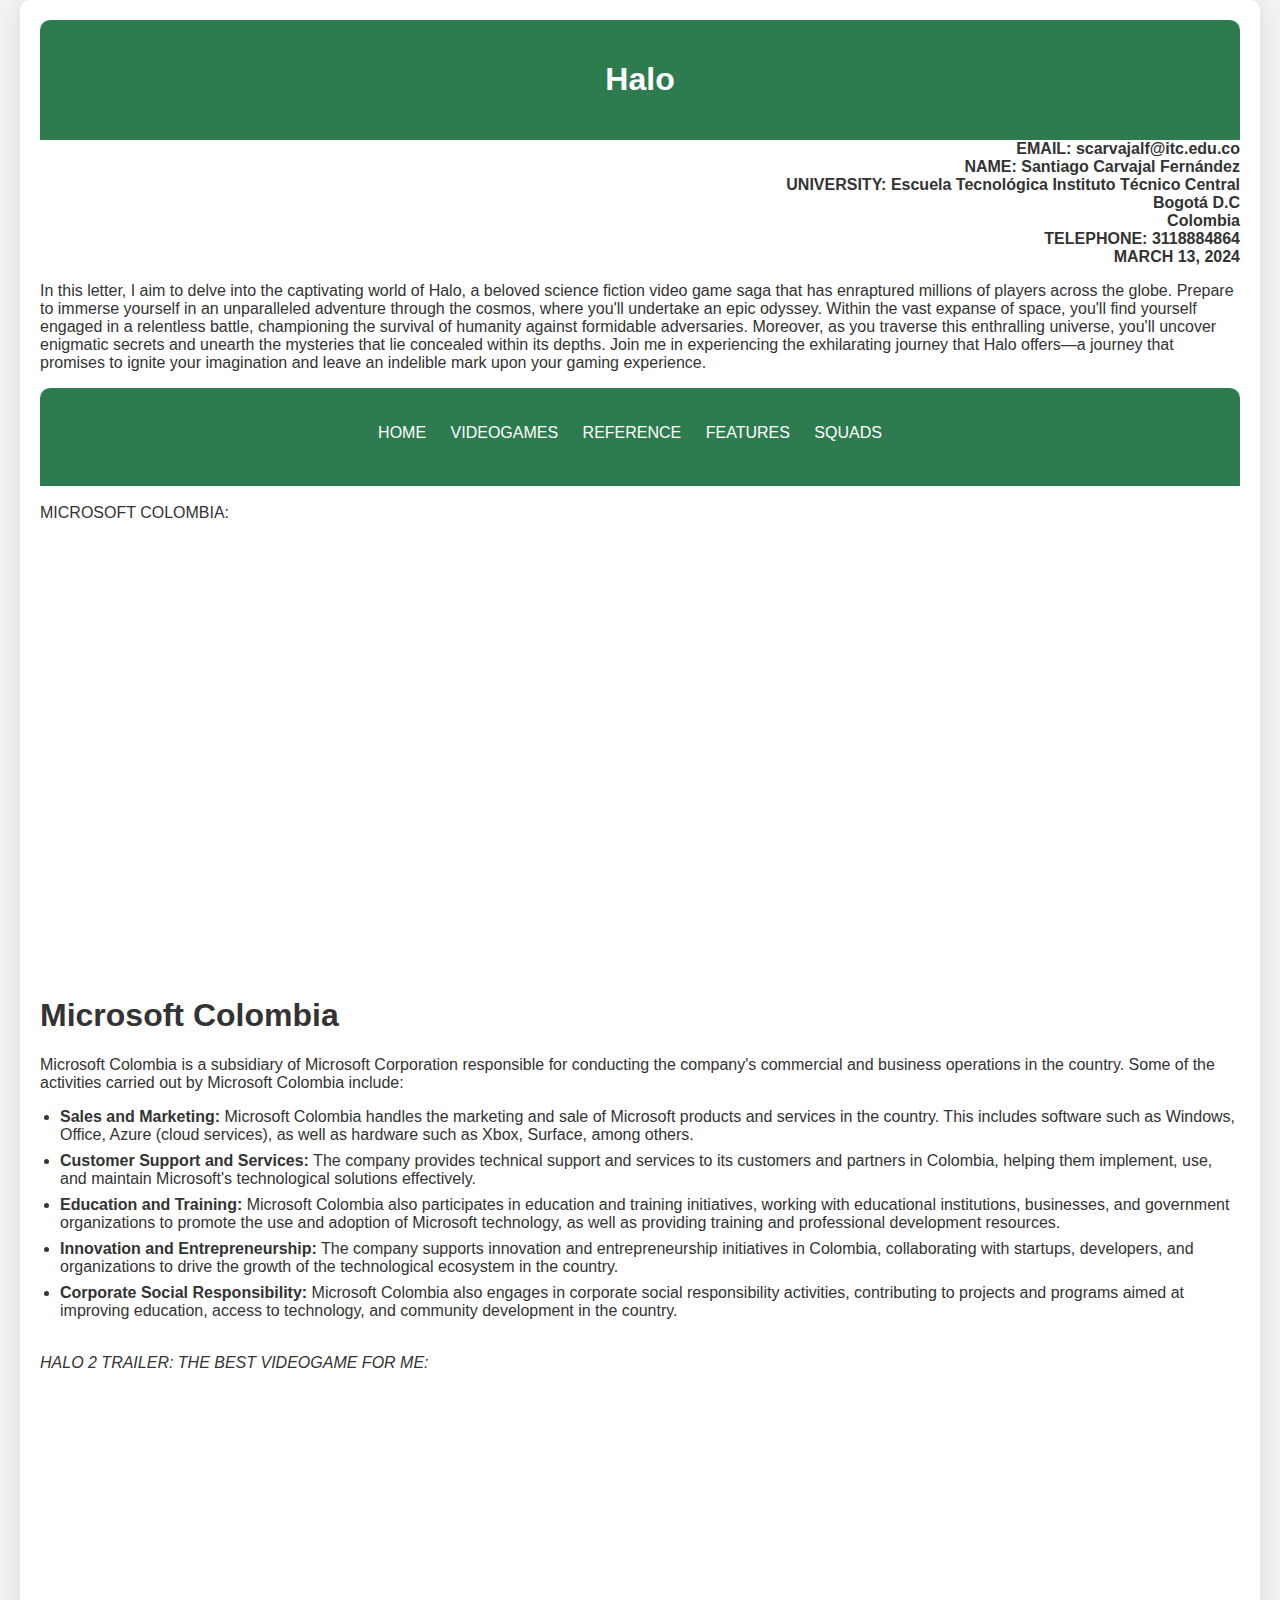
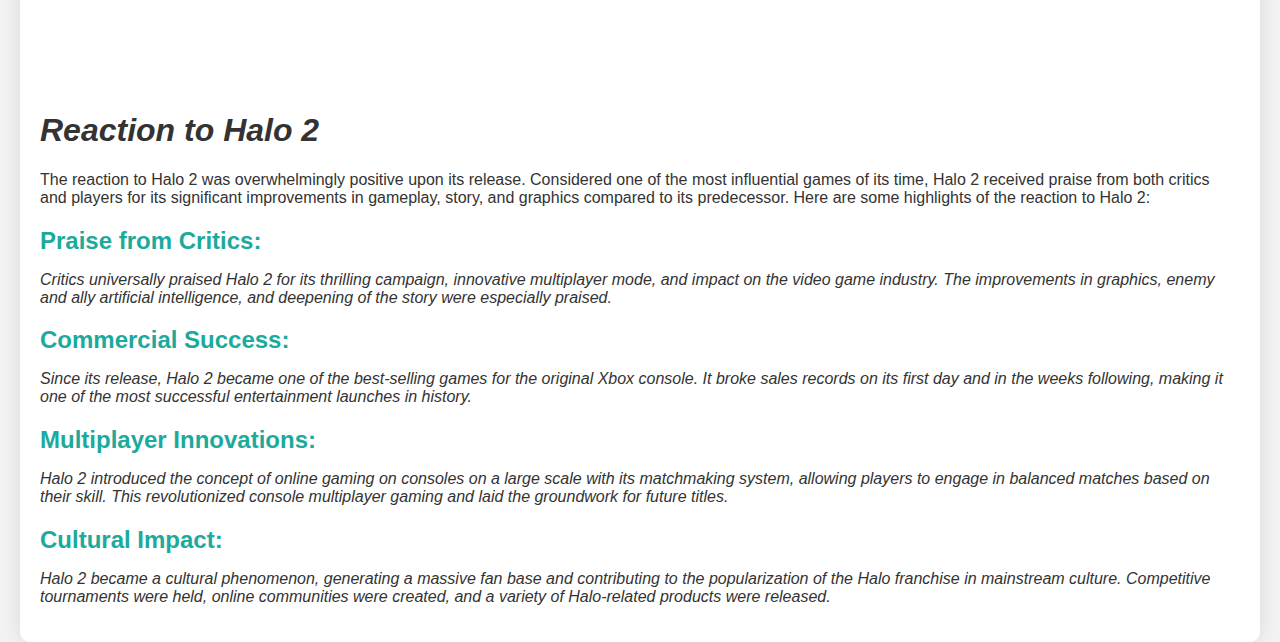
<file: index.html>
<!DOCTYPE html>
<html lang="en-US">

<head>
    <meta charset="UTF-8">
    <title>Halo:</title>
    <link rel="stylesheet" href="css/Styles.css">
</head>

<body>
    <div class="container">
        <header>
            <h1>Halo</h1>
        </header>

        <div id="contact-info" class="align-right">
            <strong>EMAIL:</strong> scarvajalf@itc.edu.co <br>
            <strong>NAME:</strong> Santiago Carvajal Fernández <br>
            <strong>UNIVERSITY:</strong> Escuela Tecnológica Instituto Técnico Central
            <br> Bogotá D.C
            <br> Colombia
            <br><strong>TELEPHONE:</strong> 3118884864
            <br><strong>MARCH 13, 2024</strong>
        </div>

        <p>
            In this letter, I aim to delve into the captivating world of Halo, a beloved science fiction video game saga
            that has enraptured millions of players across the globe. Prepare to immerse yourself in an unparalleled
            adventure through the cosmos, where you'll undertake an epic odyssey. Within the vast expanse of space,
            you'll find yourself engaged in a relentless battle, championing the survival of humanity against formidable
            adversaries. Moreover, as you traverse this enthralling universe, you'll uncover enigmatic secrets and
            unearth the mysteries that lie concealed within its depths. Join me in experiencing the exhilarating journey
            that Halo offers—a journey that promises to ignite your imagination and leave an indelible mark upon your
            gaming experience.
        </p>

        <header>
            <nav>
                <ul>
                    <li><a href="index.html">HOME</a></li>
            <li><a href="videogames.html">VIDEOGAMES</a></li>
            <li><a href="reference.html">REFERENCE</a></li>
            <li><a href="features.html">FEATURES</a></li>
            <li><a href="squads.html">SQUADS</a></li>
                </ul>
            </nav>
        </header>

        <br>MICROSOFT COLOMBIA:<br>
        <iframe
            src="https://www.google.com/maps/embed?pb=!1m14!1m8!1m3!1d254526.29885222044!2d-74.3137407!3d4.5987842!3m2!1i1024!2i768!4f13.1!3m3!1m2!1s0x8e3f9a8dce07315b%3A0x16676fbc97fcebc6!2sMicrosoft%20Colombia!5e0!3m2!1ses-419!2sco!4v1711045958250!5m2!1ses-419!2sco"
            width="600" height="450" style="border:0;" allowfullscreen="" loading="lazy"
            referrerpolicy="no-referrer-when-downgrade"></iframe>
        <P> </P>
        <h1>Microsoft Colombia</h1>

        <p>Microsoft Colombia is a subsidiary of Microsoft Corporation responsible for conducting the company's
            commercial and business operations in the country. Some of the activities carried out by Microsoft Colombia
            include:</p>

        <ul>
            <li><strong>Sales and Marketing:</strong> Microsoft Colombia handles the marketing and sale of Microsoft
                products and services in the country. This includes software such as Windows, Office, Azure (cloud
                services), as well as hardware such as Xbox, Surface, among others.</li>

            <li><strong>Customer Support and Services:</strong> The company provides technical support and services to
                its customers and partners in Colombia, helping them implement, use, and maintain Microsoft's
                technological solutions effectively.</li>

            <li><strong>Education and Training:</strong> Microsoft Colombia also participates in education and training
                initiatives, working with educational institutions, businesses, and government organizations to promote
                the use and adoption of Microsoft technology, as well as providing training and professional development
                resources.</li>

            <li><strong>Innovation and Entrepreneurship:</strong> The company supports innovation and entrepreneurship
                initiatives in Colombia, collaborating with startups, developers, and organizations to drive the growth
                of the technological ecosystem in the country.</li>

            <li><strong>Corporate Social Responsibility:</strong> Microsoft Colombia also engages in corporate social
                responsibility activities, contributing to projects and programs aimed at improving education, access to
                technology, and community development in the country.</li>
        </ul>

        <br><i>HALO 2 TRAILER: THE BEST VIDEOGAME FOR ME:</i><br>
        <iframe width="560" height="315" src="https://www.youtube.com/embed/4ycOwVPqbxA?si=b9QM0p3jMpAWdMES"
            title="YouTube video player" frameborder="0"
            allow="accelerometer; autoplay; clipboard-write; encrypted-media; gyroscope; picture-in-picture; web-share"
            referrerpolicy="strict-origin-when-cross-origin" allowfullscreen></iframe>

        <P></P>
        <h1><em>Reaction to Halo 2</em></h1>

        <p>The reaction to Halo 2 was overwhelmingly positive upon its release. Considered one of the most influential
            games of its time, Halo 2 received praise from both critics and players for its significant improvements in
            gameplay, story, and graphics compared to its predecessor. Here are some highlights of the reaction to Halo
            2:</p>

        <h2>Praise from Critics:</h2>
        <p><em>Critics universally praised Halo 2 for its thrilling campaign, innovative multiplayer mode, and impact on
                the
                video game industry. The improvements in graphics, enemy and ally artificial intelligence, and deepening
                of
                the story were especially praised.</em></p>

        <h2>Commercial Success:</h2>
        <p><em>Since its release, Halo 2 became one of the best-selling games for the original Xbox console. It broke
                sales
                records on its first day and in the weeks following, making it one of the most successful entertainment
                launches in history.</em></p>

        <h2>Multiplayer Innovations:</h2>
        <p><em>Halo 2 introduced the concept of online gaming on consoles on a large scale with its matchmaking system,
                allowing players to engage in balanced matches based on their skill. This revolutionized console
                multiplayer
                gaming and laid the groundwork for future titles.</em></p>

        <h2>Cultural Impact:</h2>
        <p><em>Halo 2 became a cultural phenomenon, generating a massive fan base and contributing to the popularization
                of
                the Halo franchise in mainstream culture. Competitive tournaments were held, online communities were
                created, and a variety of Halo-related products were released.</em></p>


    </div>
    <script src="js/script.js"></script>
</body>

</html>
</file>
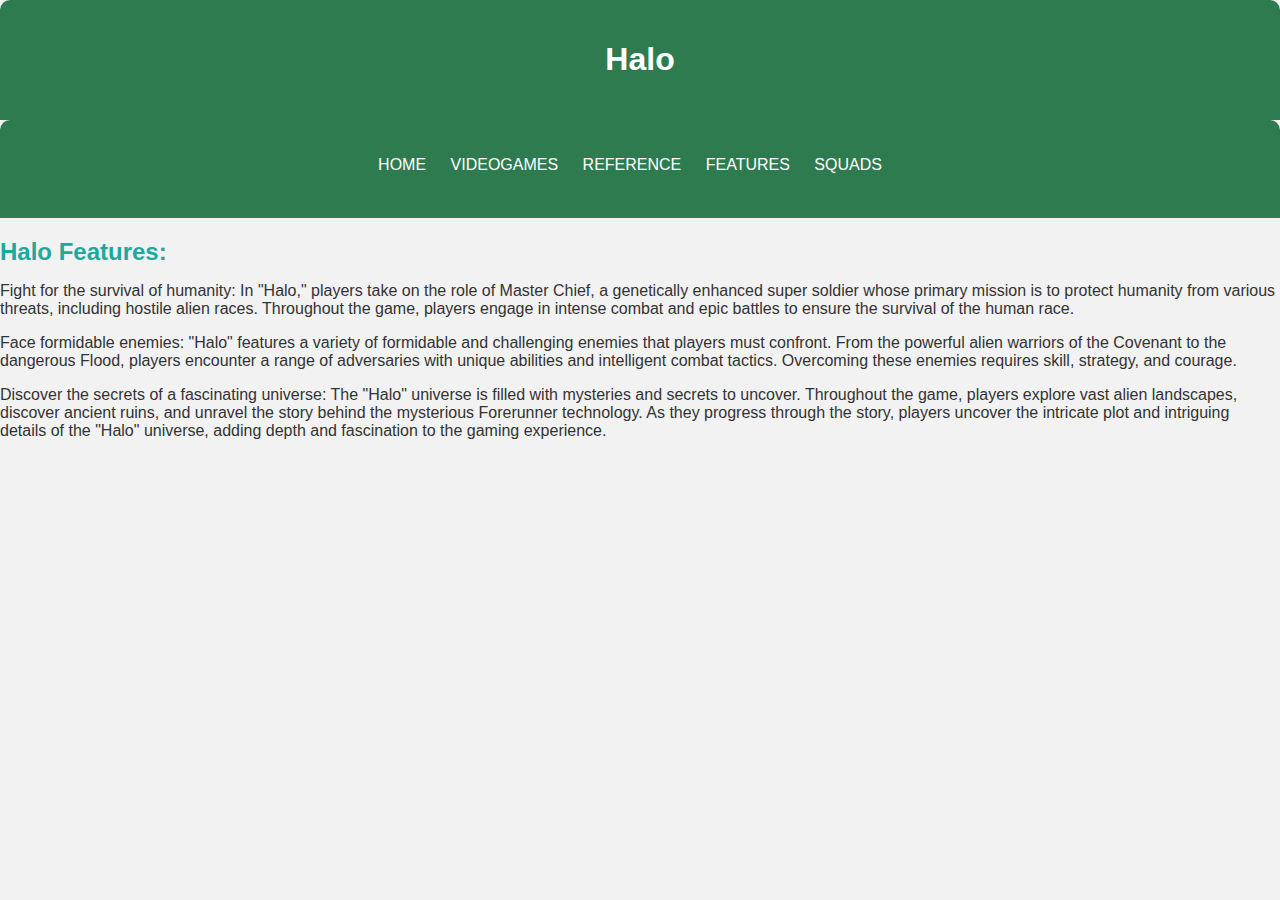
<file: features.html>
<!DOCTYPE html>
<html lang="en">

<head>
    <meta charset="UTF-8">
    <meta name="viewport" content="width=device-width, initial-scale=1.0">
    <title>Document</title>
    <link rel="stylesheet" href="css/Styles.css">
</head>

<body>
    <header>
        <strong>
            <h1>Halo</h1>
        </strong>
    </header>
    <header>
        <nav>
            <ul>
                <li><a href="index.html">HOME</a></li>
            <li><a href="videogames.html">VIDEOGAMES</a></li>
            <li><a href="reference.html">REFERENCE</a></li>
            <li><a href="features.html">FEATURES</a></li>
            <li><a href="squads.html">SQUADS</a></li>

            </ul>
        </nav>
    </header>
    <h2>Halo Features:</h2>
    <p>
        Fight for the survival of humanity:
        In "Halo," players take on the role of Master Chief, a genetically enhanced super soldier whose primary mission
        is to protect humanity from various threats, including hostile alien races. Throughout the game, players engage
        in intense combat and epic battles to ensure the survival of the human race.
    </p>
    <p>Face formidable enemies:

        "Halo" features a variety of formidable and challenging enemies that players must confront. From the powerful
        alien warriors of the Covenant to the dangerous Flood, players encounter a range of adversaries with unique
        abilities and intelligent combat tactics. Overcoming these enemies requires skill, strategy, and courage.</p>

    <p>
        Discover the secrets of a fascinating universe:

        The "Halo" universe is filled with mysteries and secrets to uncover. Throughout the game, players explore vast
        alien landscapes, discover ancient ruins, and unravel the story behind the mysterious Forerunner technology. As
        they progress through the story, players uncover the intricate plot and intriguing details of the "Halo"
        universe, adding depth and fascination to the gaming experience.
    </p>
    <script src="js/script.js"></script>
</body>

</html>
</file>
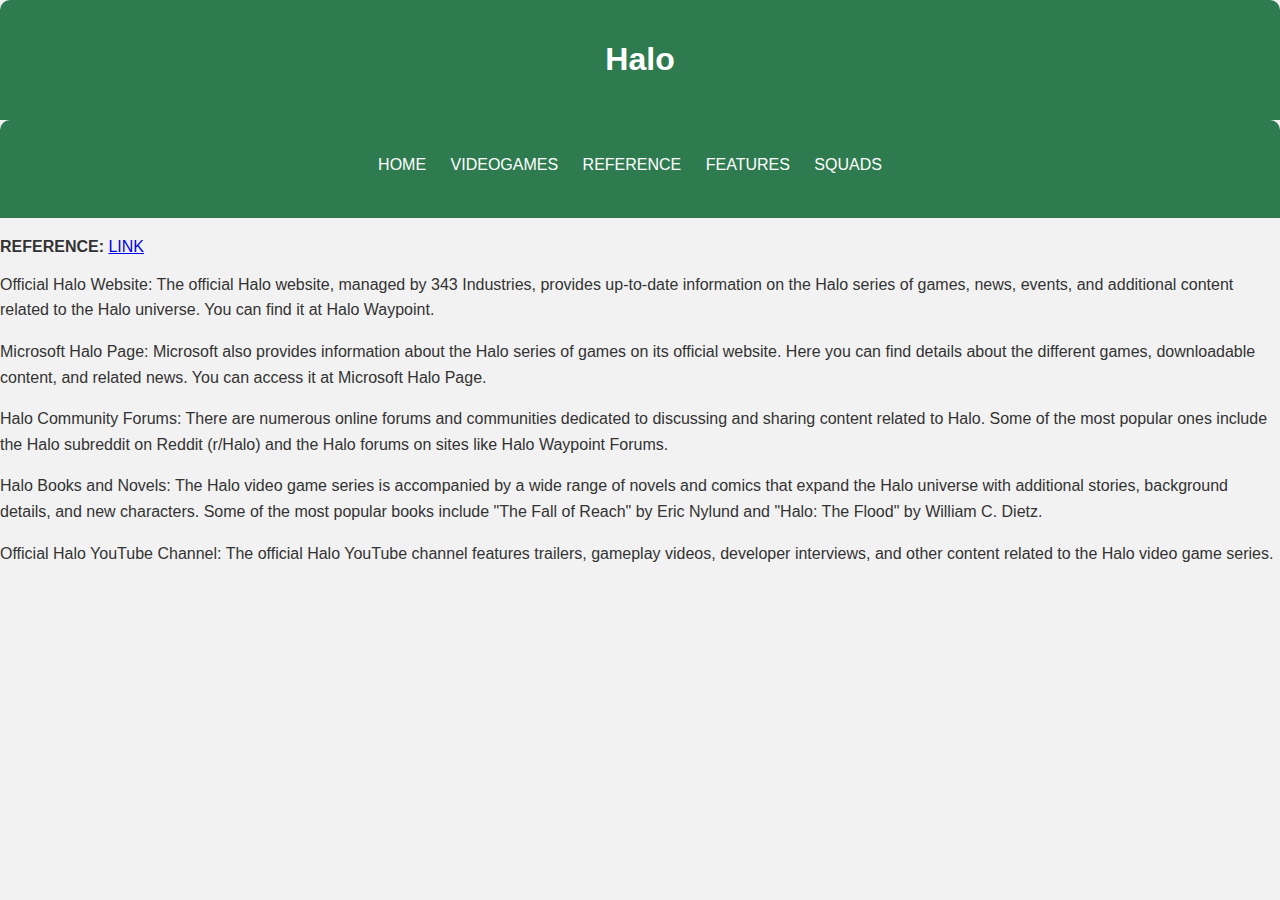
<file: reference.html>
<!DOCTYPE html>
<html lang="en">

<head>
    <meta charset="UTF-8">
    <meta name="viewport" content="width=device-width, initial-scale=1.0">
    <title>Halo</title>
    <link rel="stylesheet" href="css/Styles.css">
</head>

<body>
    <header>
        <strong>
            <h1>Halo</h1>
        </strong>
    </header>
    <header>
        <nav>
            <ul>
                <li><a href="index.html">HOME</a></li>
            <li><a href="videogames.html">VIDEOGAMES</a></li>
            <li><a href="reference.html">REFERENCE</a></li>
            <li><a href="features.html">FEATURES</a></li>
            <li><a href="squads.html">SQUADS</a></li>

            </ul>
        </nav>
    </header>
    <div id="content" class="align-left">
        <div id="reference">
            <strong>REFERENCE:</strong>
            <a href="https://www.youtube.com/channel/UC7NCg0venpKJg3kuJojKlbQ" target="_blank">LINK</a> <br>

            </p>
            <p>
                Official Halo Website:

                The official Halo website, managed by 343 Industries, provides up-to-date information on the Halo series
                of games, news, events, and additional content related to the Halo universe. You can find it at Halo
                Waypoint.
            </p>
            <p>
                Microsoft Halo Page:

                Microsoft also provides information about the Halo series of games on its official website. Here you can
                find details about the different games, downloadable content, and related news. You can access it at
                Microsoft Halo Page.

            </p>
            <p>
                Halo Community Forums:

                There are numerous online forums and communities dedicated to discussing and sharing content related to
                Halo. Some of the most popular ones include the Halo subreddit on Reddit (r/Halo) and the Halo forums on
                sites like Halo Waypoint Forums.

            </p>
            <p>
                Halo Books and Novels:

                The Halo video game series is accompanied by a wide range of novels and comics that expand the Halo
                universe with additional stories, background details, and new characters. Some of the most popular books
                include "The Fall of Reach" by Eric Nylund and "Halo: The Flood" by William C. Dietz.
            </p>

            <p>

                Official Halo YouTube Channel:

                The official Halo YouTube channel features trailers, gameplay videos, developer interviews, and other
                content related to the Halo video game series.
            </p>
        </div>
        <script src="js/script.js"></script>
</body>

</html>
</file>
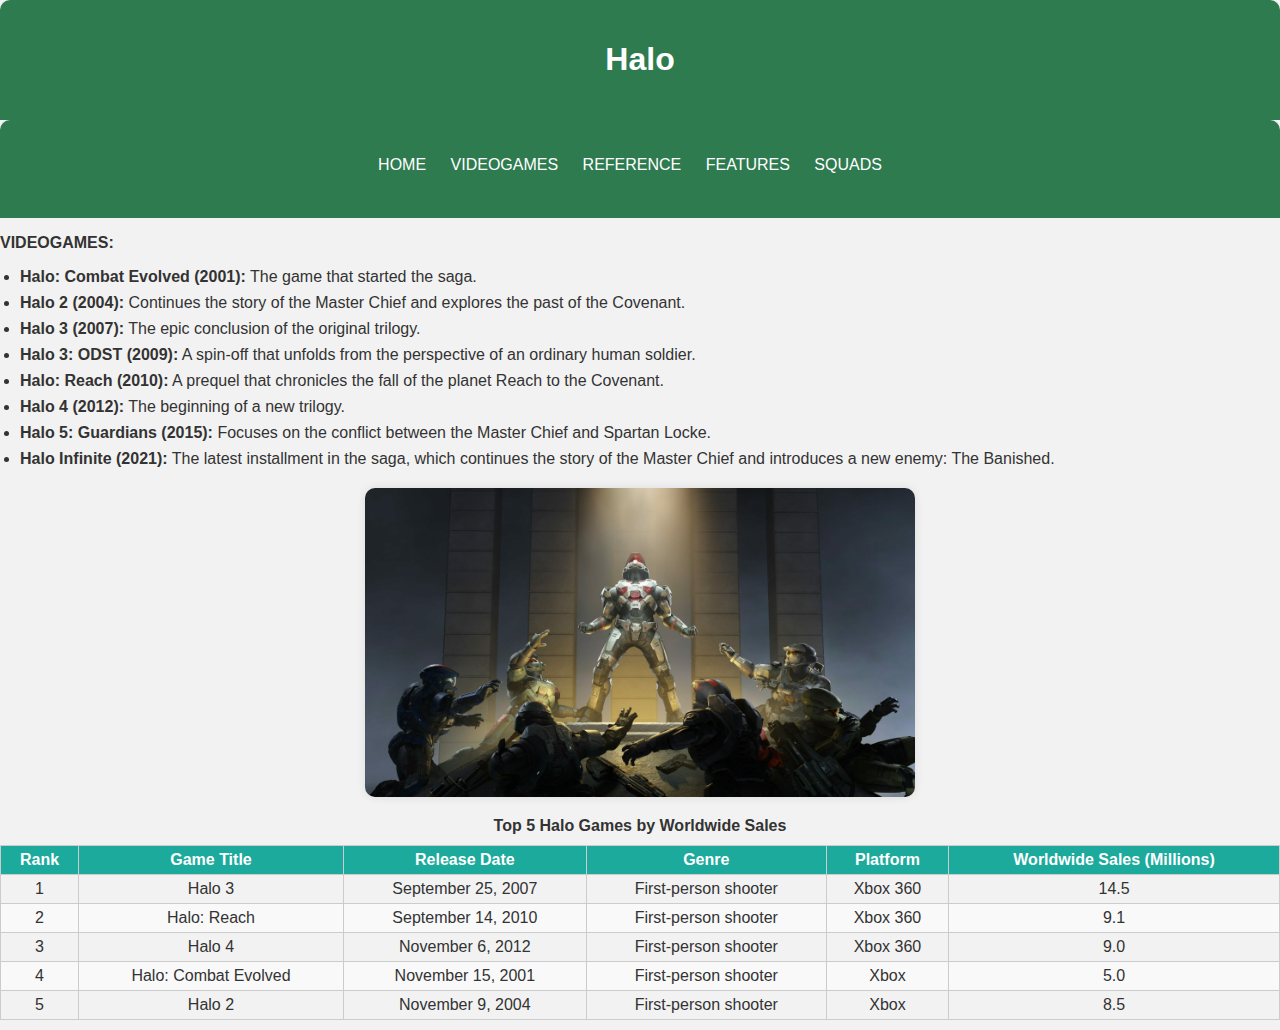
<file: videogames.html>
<!DOCTYPE html>
<html lang="en">

<head>
    <meta charset="UTF-8">
    <meta name="viewport" content="width=device-width, initial-scale=1.0">
    <title>VIDEOGAMES</title>
    <link rel="stylesheet" href="css/Styles.css">
</head>

<body>

    <header>
        <strong>
            <h1>Halo</h1>
        </strong>
    </header>
    <header>
        <nav>
            <ul>
                <li><a href="index.html">HOME</a></li>
                <li><a href="videogames.html">VIDEOGAMES</a></li>
                <li><a href="reference.html">REFERENCE</a></li>
                <li><a href="features.html">FEATURES</a></li>
                <li><a href="squads.html">SQUADS</a></li>
        </nav>
    </header>
    <P></P>
    <div id="video-games">
        <P></P>
        <strong>VIDEOGAMES:</strong> <br>
        <ul>
            <li><strong>Halo: Combat Evolved (2001):</strong> The game that started the saga.</li>
            <li><strong>Halo 2 (2004):</strong> Continues the story of the Master Chief and explores the past of
                the Covenant.</li>
            <li><strong>Halo 3 (2007):</strong> The epic conclusion of the original trilogy.</li>
            <li><strong>Halo 3: ODST (2009):</strong> A spin-off that unfolds from the perspective of an
                ordinary human soldier.</li>
            <li><strong>Halo: Reach (2010):</strong> A prequel that chronicles the fall of the planet Reach to
                the Covenant.</li>
            <li><strong>Halo 4 (2012):</strong> The beginning of a new trilogy.</li>
            <li><strong>Halo 5: Guardians (2015):</strong> Focuses on the conflict between the Master Chief and
                Spartan Locke.</li>
            <li><strong>Halo Infinite (2021):</strong> The latest installment in the saga, which continues the
                story of the Master Chief and introduces a new enemy: The Banished.</li>
        </ul>
        <img src="img/halo-last-spartan-standing.jpg" width="550" height="400" alt="HALO">

        <table class="halo-table">
            <caption>Top 5 Halo Games by Worldwide Sales</caption>
            <thead>
                <tr>
                    <th>Rank</th>
                    <th>Game Title</th>
                    <th>Release Date</th>
                    <th>Genre</th>
                    <th>Platform</th>
                    <th>Worldwide Sales (Millions)</th>
                </tr>
            </thead>
            <tbody>
                <tr>
                    <td>1</td>
                    <td>Halo 3</td>
                    <td>September 25, 2007</td>
                    <td>First-person shooter</td>
                    <td>Xbox 360</td>
                    <td>14.5</td>
                </tr>
                <tr>
                    <td>2</td>
                    <td>Halo: Reach</td>
                    <td>September 14, 2010</td>
                    <td>First-person shooter</td>
                    <td>Xbox 360</td>
                    <td>9.1</td>
                </tr>
                <tr>
                    <td>3</td>
                    <td>Halo 4</td>
                    <td>November 6, 2012</td>
                    <td>First-person shooter</td>
                    <td>Xbox 360</td>
                    <td>9.0</td>
                </tr>
                <tr>
                    <td>4</td>
                    <td>Halo: Combat Evolved</td>
                    <td>November 15, 2001</td>
                    <td>First-person shooter</td>
                    <td>Xbox</td>
                    <td>5.0</td>
                </tr>
                <tr>
                    <td>5</td>
                    <td>Halo 2</td>
                    <td>November 9, 2004</td>
                    <td>First-person shooter</td>
                    <td>Xbox</td>
                    <td>8.5</td>
                </tr>
            </tbody>
        </table>


    </div>
    </div>
    <script src="js/script.js"></script>
</body>


</html>
</file>
<file: css/Styles.css>
/* Estilos básicos */
body {
    font-family: 'Arial', sans-serif;
    background-color: #f2f2f2;
    color: #333;
    margin: 0;
    padding: 0;
  }
  
  .container {
    max-width: 1200px;
    margin: 0 auto;
    padding: 20px;
    background-color: #fff;
    border-radius: 10px;
    box-shadow: 0 0 20px rgba(0, 0, 0, 0.1);
  }
  
  header {
    background-color: #26764af6;
    color: #fff;
    padding: 20px;
    text-align: center;
    border-radius: 10px 10px 0 0;
  }
  
  nav ul {
    list-style: none;
    padding: 0;
  }
  
  nav li {
    display: inline-block;
    margin-right: 20px;
  }
  
  nav a {
    color: #fff;
    text-decoration: none;
  }
  
  nav a:hover {
    color: #ffcc00;
  }
  
  #contact-info {
    text-align: right;
    /* Alinea los datos a la derecha */
    font-weight: bold;
  }
  
  #content {
    padding: 20px 0;
  }
  
  #content p {
    font-size: 16px;
    line-height: 1.6;
  }
  
  h2 {
    color: #1caa9c;
    margin-bottom: 10px;
  }
  
  ul {
    padding-left: 20px;
  }
  
  ul li {
    margin-bottom: 8px;
  }
  
  #video-games img {
    max-width: 100%;
    height: auto;
    display: block;
    margin: 20px auto;
    border-radius: 10px;
    box-shadow: 0 0 10px rgba(0, 0, 0, 0.1);
  }
  
  footer {
    background-color: #009688;
    color: #fff;
    padding: 20px;
    text-align: center;
    border-radius: 0 0 10px 10px;
  }
  
  /* Estilos para la tabla */
  
  .halo-table {
    width: 100%;
    border-collapse: collapse;
    margin: 10px auto;
  }
  
  .halo-table caption {
    text-align: center;
    font-weight: bold;
    margin-bottom: 10px;
  }
  
  .halo-table th, .halo-table td {
    border: 1px solid #ccc;
    padding: 5px;
    text-align: center;
  }
  
  .halo-table th {
    background-color: #1caa9c; /* Verde para las cabeceras */
    color: #fff;
  }
  
  .halo-table tr:nth-child(even) {
    background-color: #f9f9f9;
  }
</file>
